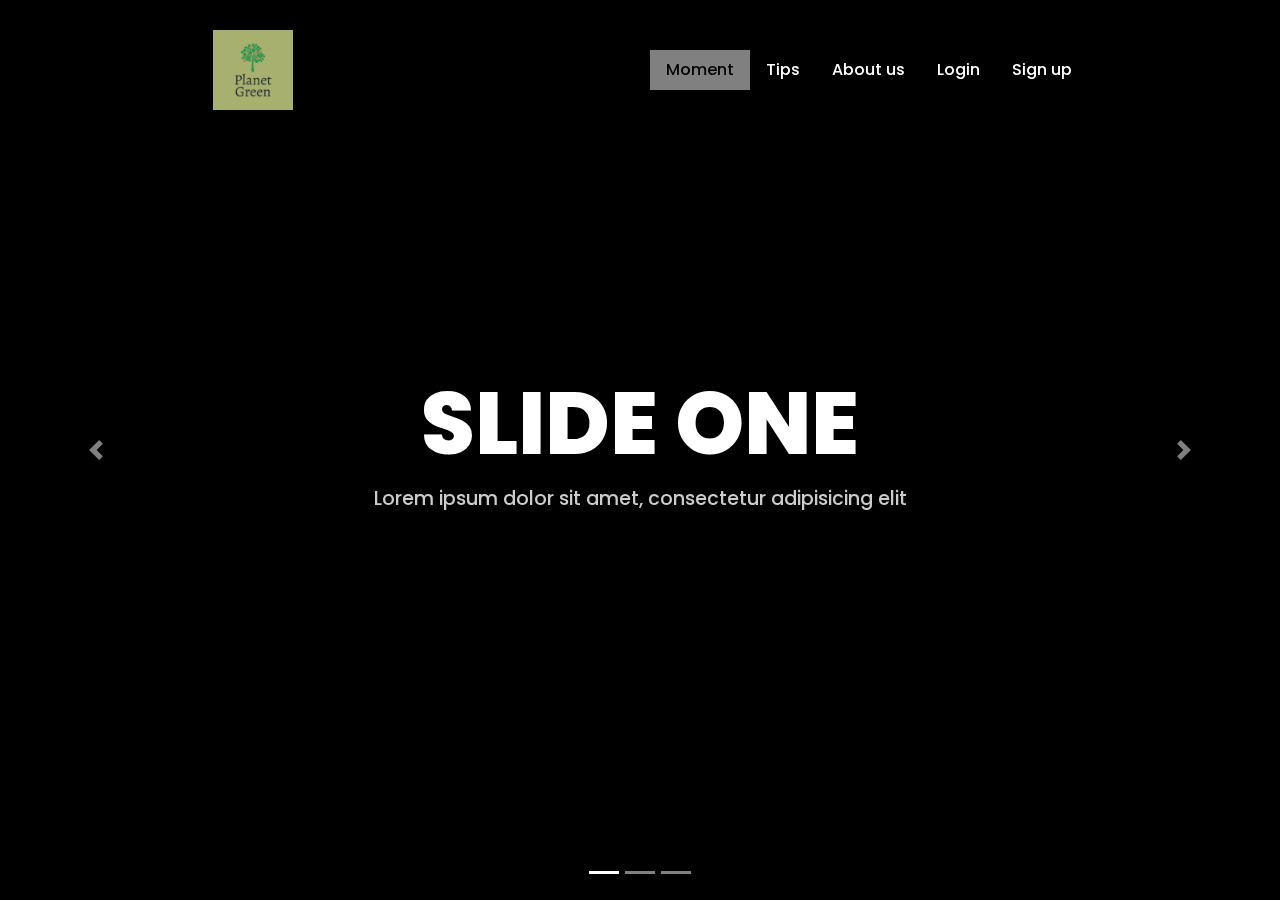
<file: index.html>
<!DOCTYPE html>
<html>
<head>
	<meta charset="utf-8"/>
	<title>Planet Green</title>
	<!-- bootstrap cdn -->
	<link rel="stylesheet" type="text/css" href="https://stackpath.bootstrapcdn.com/bootstrap/4.4.1/css/bootstrap.min.css"/>
	<!-- font awesome cdn -->
	<link rel="stylesheet" type="text/css" href="https://stackpath.bootstrapcdn.com/font-awesome/4.7.0/css/font-awesome.min.css"/>
	<!-- style.css -->
	<link rel="stylesheet" type="text/css" href="CSS/style.css"/>
	<!-- jquery cdn -->
	<script type="text/javascript" src="https://code.jquery.com/jquery-3.4.1.js"></script>
</head>
<body>

	<div class="container-fluid">
		<div class="row">
			<div class="col-md-12 navbar">
				<a href="index.html" class="logo navbar-brand text-white offset-md-2"><img src="images/logo.png" width="80"  alt="">
				</a>
				<ul class="nav">
					<li class="nav-item active"><a href="#" class="nav-link">Moment</a></li>
					<li class="nav-item"><a href="#" class="nav-link">Tips</a></li>
					<li class="nav-item"><a href="./aboutus.html" class="nav-link">About us</a></li>
					<li class="nav-item"><a href="./login.html" class="nav-link"> Login </a></li>
					<li class="nav-item"><a href="./signup.html" class="nav-link"> Sign up </a></li>
				</ul>
			</div>

			<!-- slider banner	 -->

			<div id="carouselExampleIndicators" class="carousel slide" data-ride="carousel">
			  <ol class="carousel-indicators">
			    <li data-target="#carouselExampleIndicators" data-slide-to="0" class="active"></li>
			    <li data-target="#carouselExampleIndicators" data-slide-to="1"></li>
			    <li data-target="#carouselExampleIndicators" data-slide-to="2"></li>
			  </ol>
			  <div class="carousel-inner">
			    <div class="carousel-item active">
			    	<div class="info">
			      		<h1>SLIDE ONE</h1>
			      		<p>Lorem ipsum dolor sit amet, consectetur adipisicing elit</p>
			      	</div>
			    </div>
			    <div class="carousel-item">
			    	<div class="info">
			      		<h1>SLIDE TWO</h1>
			      		<p>Lorem ipsum dolor sit amet, consectetur adipisicing elit</p>
			      	</div>
			    </div>
			    <div class="carousel-item">
			    	<div class="info">
			      		<h1>SLIDE THREE</h1>
			      		<p>Lorem ipsum dolor sit amet, consectetur adipisicing elit</p>
			      	</div>
			    </div>
			  </div>
			  <a class="carousel-control-prev" href="#carouselExampleIndicators" role="button" data-slide="prev">
			    <span class="carousel-control-prev-icon" aria-hidden="true"></span>
			    <span class="sr-only">Previous</span>
			  </a>
			  <a class="carousel-control-next" href="#carouselExampleIndicators" role="button" data-slide="next">
			    <span class="carousel-control-next-icon" aria-hidden="true"></span>
			    <span class="sr-only">Next</span>
			  </a>
			</div>
		</div>
	</div>



	<!-- scripts -->
	<!-- bootstrap javascript cdn -->
	
	<script type="text/javascript" src="https://stackpath.bootstrapcdn.com/bootstrap/4.4.1/js/bootstrap.min.js"></script>
</body>
</html>
</file>
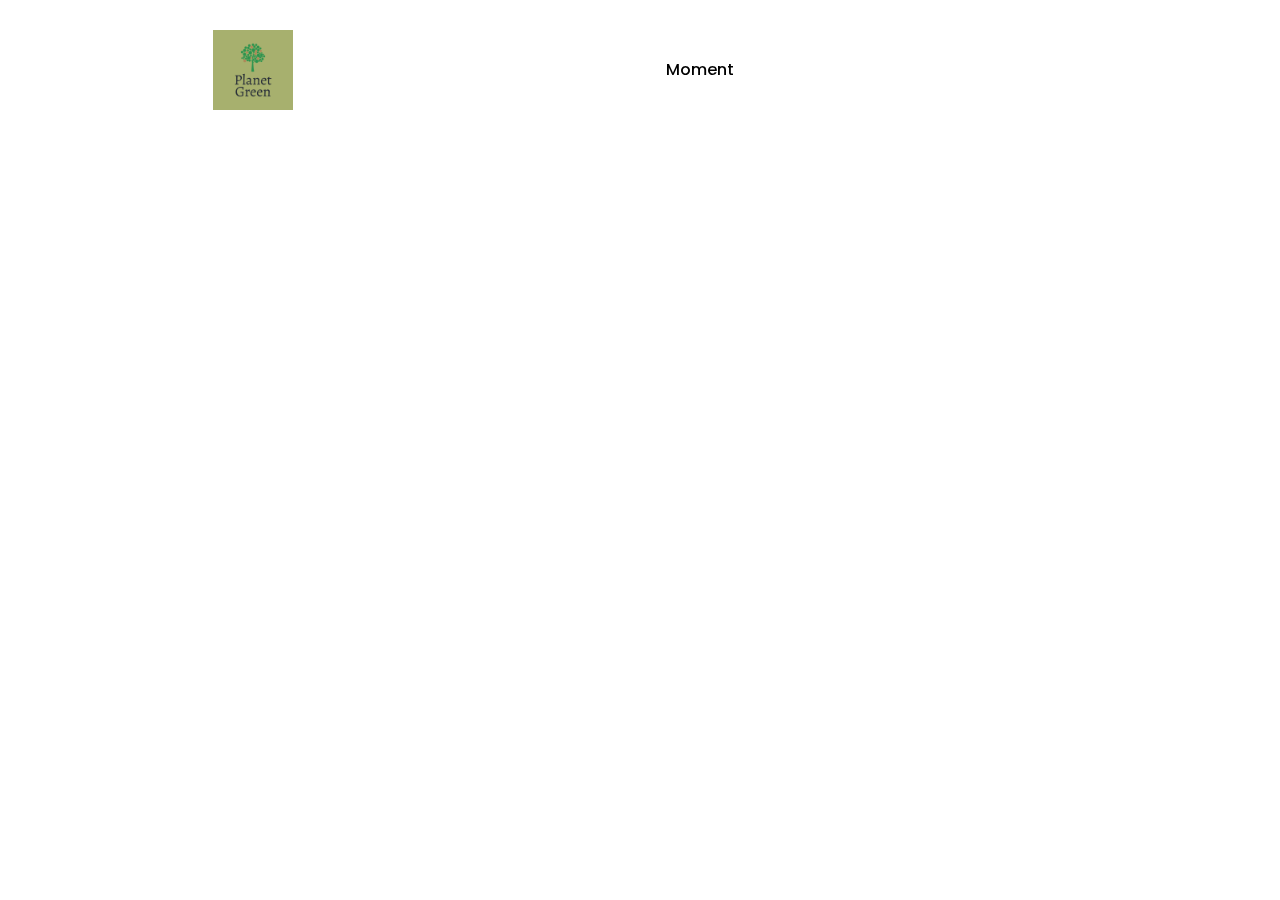
<file: aboutus.html>
<!DOCTYPE html>
<html>
<head>
	<meta charset="utf-8"/>
	<title>Planet Green</title>
	<!-- bootstrap cdn -->
	<link rel="stylesheet" type="text/css" href="https://stackpath.bootstrapcdn.com/bootstrap/4.4.1/css/bootstrap.min.css"/>
	<!-- font awesome cdn -->
	<link rel="stylesheet" type="text/css" href="https://stackpath.bootstrapcdn.com/font-awesome/4.7.0/css/font-awesome.min.css"/>
	<!-- style.css -->
	<link rel="stylesheet" type="text/css" href="CSS/style.css"/>
	<!-- jquery cdn -->
	<script type="text/javascript" src="https://code.jquery.com/jquery-3.4.1.js"></script>
</head>
<body>

	<div class="container-fluid">
		<div class="row">
			<div class="col-md-12 navbar">
				<a href="index.html" class="logo navbar-brand text-white offset-md-2"><img src="images/logo.png" width="80"  alt="">
				</a>
				<ul class="nav">
					<li class="nav-item active"><a href="#" class="nav-link">Moment</a></li>
					<li class="nav-item"><a href="#" class="nav-link">Tips</a></li>
					<li class="nav-item"><a href="./aboutus.html" class="nav-link">About us</a></li>
					<li class="nav-item"><a href="./login.html" class="nav-link"> Login </a></li>
					<li class="nav-item"><a href="./signup.html" class="nav-link"> Sign up </a></li>
				</ul>
			</div>
    </div>
	</div>



	<!-- scripts -->
	<!-- bootstrap javascript cdn -->
	
	<script type="text/javascript" src="https://stackpath.bootstrapcdn.com/bootstrap/4.4.1/js/bootstrap.min.js"></script>
</body>
</html>
</file>
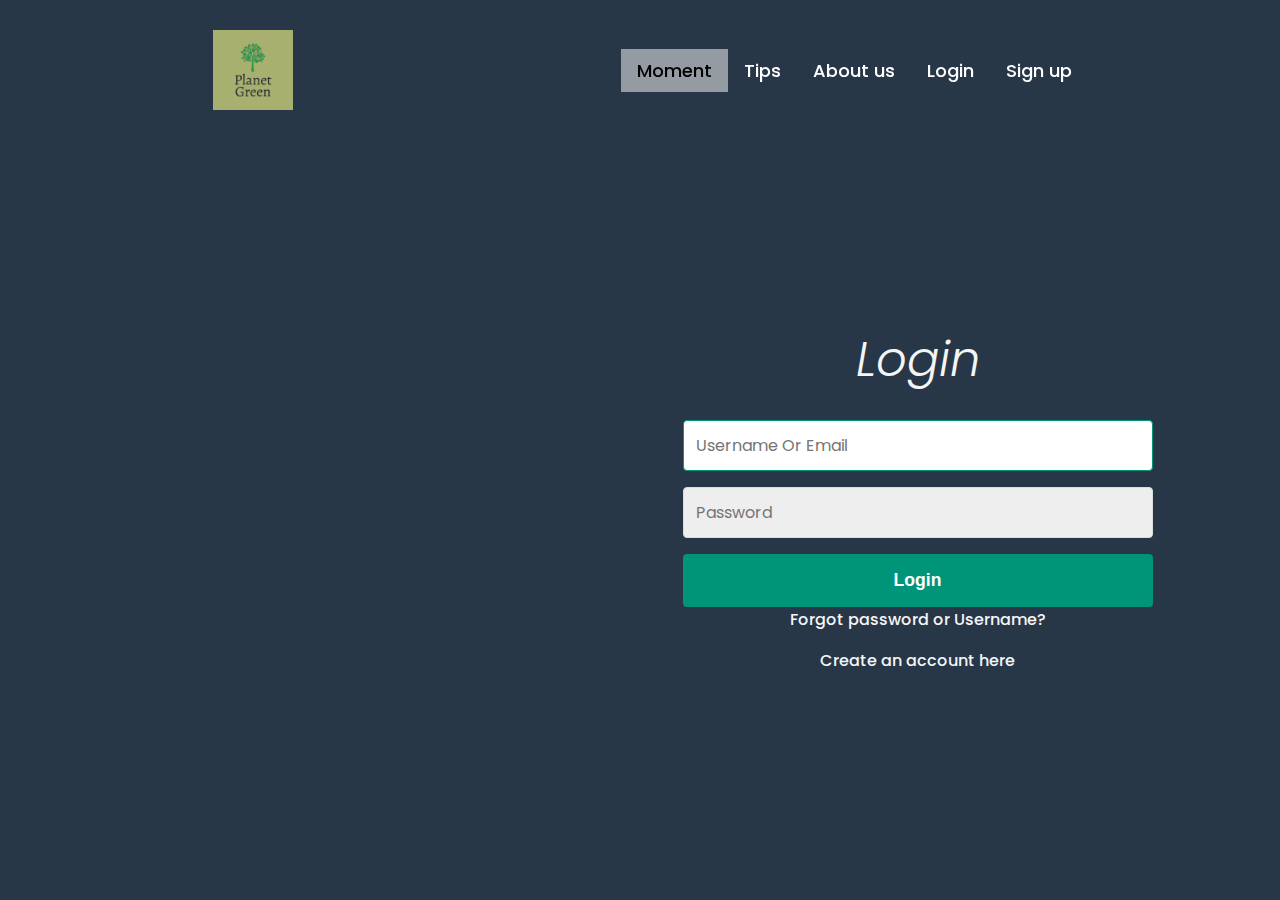
<file: login.html>
<!DOCTYPE html>
<html lang="en">
<head>
    <meta charset="UTF-8">
    <meta http-equiv="X-UA-Compatible" content="IE=edge">
    <meta name="viewport" content="width=device-width" initial-scale="2.0">
    <title>Login</title>
    
	<!-- bootstrap cdn -->
	<link rel="stylesheet" type="text/css" href="https://stackpath.bootstrapcdn.com/bootstrap/4.4.1/css/bootstrap.min.css"/>
	<!-- font awesome cdn -->
	<link rel="stylesheet" type="text/css" href="https://stackpath.bootstrapcdn.com/font-awesome/4.7.0/css/font-awesome.min.css"/>
	<!-- style.css -->
	<link rel="stylesheet" type="text/css" href="CSS/style.css"/>
	<!-- jquery cdn -->
	<script type="text/javascript" src="https://code.jquery.com/jquery-3.4.1.js"></script>
  
    
    <link rel ="stylesheet" type="text/css" href="CSS/main.css">
  
    
<!-- //<script src="http://code.jquery.com/jquery-3.1.1.min.js"></script> -->

  
    
</head>
<body>
 
  <div class="container-fluid">
		<div class="row">
			<div class="col-md-12 navbar">
				<a href="index.html" class="logo navbar-brand text-white offset-md-2"><img src="images/logo.png" width="80"  alt="">
				</a>
				<ul class="nav">
					<li class="nav-item active"><a href="#" class="nav-link">Moment</a></li>
					<li class="nav-item"><a href="#" class="nav-link">Tips</a></li>
					<li class="nav-item"><a href="#" class="nav-link">About us</a></li>
					<li class="nav-item"><a href="./login.html" class="nav-link"> Login </a></li>
					<li class="nav-item"><a href="./signup.html" class="nav-link"> Sign up </a></li>
				</ul>
			</div>

  
  
    <div class="container">
      <div id="error" class="form__message col-6"></div>
     
         
    
     <div id="login-reset" class="col-6">
     <form class='form' name="login" method="POST"  id="login">
      <h1 class="form__title">Login</h1>
      <div class="form__message form__message--error"></div>
     <div class="form__input-group">
       <input type='text' id="text1" class="form__input" autofocus placeholder="Username Or Email" required>
              <div class="form__input-error-message"></div> 
     </div> 
     <div class="form__input-group">
       <input type='password' class="form__input" autofocus placeholder="Password" required>
      <div class="form__input-error-message"></div> 
     </div> 
     <button class="form__button" type="submit" >Login</button>
     <p class="form_text">
       <a href="#" class="form__link" id="forgotpassword">Forgot password or Username?</a>
     </p>
     <p class="form_text">
       <a  class="form__link" href="./"  id="linkCreateAccount">Create an account here</a>
     </p>
   </form>

     <form class='form form--hidden' name="reset" id="resetpassword">
      <h1 class="form__title">Reset Password</h1>
      <div class="form_message form_message--error"></div>
     <div class="form__input-group">
       <input type='text' class="form__input" id="resetusername" autofocus placeholder="Username">
       <div class="form__input-error-message"></div> 
     </div> 
     <div class="form__input-group">
      <input type='text' class="form__input" id="resetemail" autofocus placeholder="Email">
     <div class="form__input-error-message"></div> 
    </div> 
     <div class="form__input-group">
       <input type='password' class="form__input"  id="rpassword" autofocus placeholder=" New Password">
      <div class="form__input-error-message"></div> 
     </div> 
     <div class="form__input-group">
      <input type='password' class="form__input" id="rpassword2" autofocus placeholder="Confirm New password">
     <div class="form__input-error-message"></div> 
    </div> 
     <button class="form__button" href="./" id ="backtologin" type="submit">Reset</button>
     
     
   </form>
  </div>



    </div>
    
    <script src="JS/login.js"></script>
  </body>
</html>

    

</html>
</file>
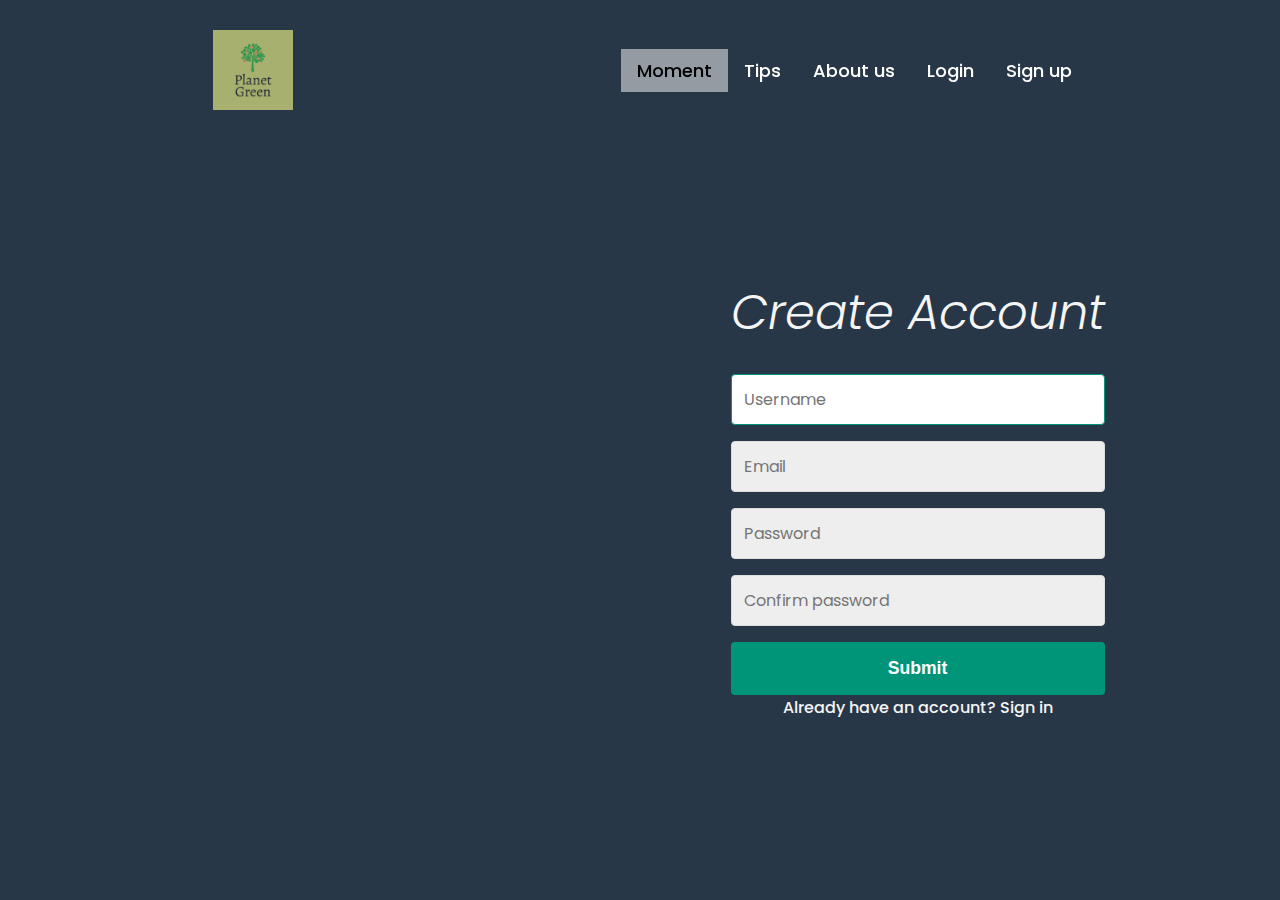
<file: signup.html>
<!DOCTYPE html>
<html lang="en">
<head>
    <meta charset="UTF-8">
    <meta http-equiv="X-UA-Compatible" content="IE=edge">
    <meta name="viewport" content="width=device-width, initial-scale=1.0">
    <title>Sign Up</title>
    <!-- bootstrap cdn -->
	<link rel="stylesheet" type="text/css" href="https://stackpath.bootstrapcdn.com/bootstrap/4.4.1/css/bootstrap.min.css"/>
	<!-- font awesome cdn -->
	<link rel="stylesheet" type="text/css" href="https://stackpath.bootstrapcdn.com/font-awesome/4.7.0/css/font-awesome.min.css"/>
	<!-- style.css -->
	<link rel="stylesheet" type="text/css" href="CSS/style.css"/>
	<!-- jquery cdn -->
	<script type="text/javascript" src="https://code.jquery.com/jquery-3.4.1.js"></script>
  

    <link rel ="stylesheet" href="CSS/main.css">
    <link rel="stylesheet" type="text/css" href="CSS/style.css"/>
    
<!-- <script src="http://code.jquery.com/jquery-3.1.1.min.js"></script> -->

    
</head>
<body>
    
	<div class="container-fluid">
		<div class="row">
			<div class="col-md-12 navbar">
				<a href="index.html" class="logo navbar-brand text-white offset-md-2"><img src="images/logo.png" width="80"  alt="">
				</a>
				<ul class="nav">
					<li class="nav-item active"><a href="#" class="nav-link">Moment</a></li>
					<li class="nav-item"><a href="#" class="nav-link">Tips</a></li>
					<li class="nav-item"><a href="#" class="nav-link">About us</a></li>
					<li class="nav-item"><a href="./login.html" class="nav-link"> Login </a></li>
					<li class="nav-item"><a href="./signup.html" class="nav-link"> Sign up </a></li>
				</ul>
			</div>

    <div class="container">     
      <div id="error" class="form__message"></div>
         
      <div id="login-reset"> <form class='form' method="POST" name="signup" id="createAccount">
        <h1 class="form__title">Create Account</h1>
       <!-- <div class="form__message form_message--error"></div> -->
       <div class="form__input-group">
        
         <input type='text' name="username" class="form__input"  id="signupUsername" autofocus placeholder="Username" >
         
<!--          
         <div id="user" class="form__input-error-message"></div> -->
       </div> 
       <div class="form__input-group">
        <input type='text' name="email" id="email" class="form__input" autofocus placeholder="Email">
       <!-- <div id="signemail" class="form__input-error-message"></div>  -->
      </div> 
       <div class="form__input-group">
         <input type='password' class="form__input" id="password"  autofocus placeholder="Password">
        <div class="form__input-error-message"></div> 
       </div> 
       <div class="form__input-group">
        <input type='password' class="form__input" id="password2"  autofocus placeholder="Confirm password">
       <!-- <div class="form__input-error-message"></div>  -->
      </div>
       <button class="form__button" type="submit" >Submit</button>
       
       <p class="form_text">
         <a  class="form__link" href="./login.html"  id="linklogin">Already have an account? Sign in</a>
       </p>
     </form>
    </div>
    </div>
    <script src="JS/login.js"></script>
  </body>
</html>

    

</html>
</file>
<file: CSS/style.css>
/*google font*/
@import url('https://fonts.googleapis.com/css?family=Poppins:400,700,800,900&display=swap');

*{
	margin: 0;
	padding: 0;
	box-sizing: border-box;
	font-family: 'Poppins',sans-serif;
}
.navbar{
	position: fixed;
	top: 0;
	z-index: 99999;
	padding:25px 0;
}
.navbar .logo{
	position: relative;
	
	font-size: 1.5em;
	text-transform: uppercase;
	font-weight: 750;
	letter-spacing: 2px;
}
.navbar ul.nav{
	margin-right: 15%;
}
.navbar ul.nav li.active,
.navbar ul.nav li:hover{
	background:rgba(255, 255, 255, 0.5);
	color: #000;

}
.navbar ul.nav li a{
	color: #fff;
	font-size: 1em;
	font-weight: 500;
}
.navbar ul.nav li.active a,
.navbar ul.nav li:hover a{
	color: #000;
}

/*slider*/
#carouselExampleIndicators{
	position: relative;
	height: 100vh;
	width: 100%;
}
#carouselExampleIndicators .carousel-inner{
	position: relative;
	height: 100%;
	width: 100%;
	background: #000;
}
#carouselExampleIndicators .carousel-inner:before{
	position: absolute;
	content: '';
	background: rgba(0, 0, 0, 0.45);
	top: 0;
	left: 0;
	height: 100%;
	width: 100%;
	z-index: 1;
}
#carouselExampleIndicators .carousel-inner .carousel-item{
	position: relative;
	height: 100%;
	width:100%;
	background: url('https://images.pexels.com/photos/443446/pexels-photo-443446.jpeg?auto=compress&cs=tinysrgb&dpr=2&h=650&w=940');
	background-size: 100% 100%;
	background-position: center;
	background-attachment: fixed;
}
#carouselExampleIndicators .carousel-inner .carousel-item:nth-child(2){
	background: url('https://images.pexels.com/photos/256937/pexels-photo-256937.jpeg?auto=compress&cs=tinysrgb&dpr=2&h=650&w=940');
	background-size: 100% 100%;
	background-position: center;
	background-attachment: fixed;
}
#carouselExampleIndicators .carousel-inner .carousel-item:nth-child(3){
	background: url('https://images.pexels.com/photos/1064162/pexels-photo-1064162.jpeg?auto=compress&cs=tinysrgb&dpr=2&h=650&w=940');
	background-size: 100% 100%;
	background-position: center;
	background-attachment: fixed;
}

#carouselExampleIndicators .carousel-inner .carousel-item .info{
	position: absolute;
	top: 50%;
	transform: translateY(-50%);
	height: auto;
	width: 100%;
	z-index: 1;
	text-align: center;
}
#carouselExampleIndicators .carousel-inner .carousel-item h1{
	height: auto;
	color: #fff;
	width: 100%;
	z-index: 1;
	text-align: center;
	font-size: 5.5em;
	font-weight: 750;
}
#carouselExampleIndicators .carousel-inner .carousel-item p{
	height: auto;
	color: #ccc;
	width: 100%;
	z-index: 1;
	text-align: center;
	font-size: 1.2em;
	font-weight: 500;
}
@media only screen and (min-width: 480px) and (max-width: 640px) {

	.navbar{
		position: fixed;
		top: 0;
		z-index: 99999;
		padding:25px 0;
	}
	
	.navbar ul.nav{
		margin-right: 0%;
	}
	
}
</file>
<file: CSS/main.css>
body {
  --color-primary: #009579;
  --color-primary-dark: #007f67;
  --color-secondary: #252c6a;
  --color-error: #cc3333;
  --color-success: #4bb544;
  --border-radius: 4px;

  margin: 0;
  height: 100vh;
  display: flex;
  align-items: center;
  justify-content: center;
  font-size: 18px;
  background: #283747;
  background-size: cover;
  padding-top: 120px;
}
.container {
  position: relative;
  /* left: 550px; */
  /* width: 500px; */
  /* max-width: 400px; */
  /* margin: auto;     */
  display: grid;
  grid-template-columns: 3fr 3fr;
  /* padding: 2rem; */
  box-shadow: 0 0 40px rgba(0, 0, 0, 0);
  border-radius: var(--border-radius);
  background: rgba(0, 0, 0, 0);
  height: 100%;
}
#login-reset {
  align-self: center;
  justify-self: start;
  max-width: 500px;
  margin: auto;
}
.container,
form__input,
.form__button {
  font: 500 1rem "Quicksand", sans-serif;
}
.form--hidden {
  display: none;
}
.form > *:first-child {
  margin-top: 0;
}

.form > *:last-child {
  margin-top: 0;
}
.form__title {
  margin-bottom: 2rem;
  text-align: center;
  font-size: -webkit-xxx-large;
  font-weight: 300;
  color: whitesmoke;
  font-style: italic;
}
.form__message {
  text-align: center;
  margin-bottom: 1 rem;
}
.form__message--success {
  color: var(--color-success);
}

/* .form__message--error{
    color: var(--color-error);
    
} */

.form__input-group {
  margin-bottom: 1rem;
}
.form__input {
  display: block;
  width: 100%;
  padding: 0.75rem;
  box-sizing: border-box;
  border-radius: var(--border-radius);
  border: 1px solid #dddddd;
  outline: none;
  background: #eeeeee;
  transition: background 0.2s, border-color 0.2s;
}
.form__input:focus {
  border-color: var(--color-primary);
  background: #ffffff;
}
.form__input--error {
  color: var(--color-error);
  border-color: var(--color-error);
}
.form__input-error-message {
  margin-top: 0.5rem;
  font-size: 0.85rem;
  color: var(--color-error);
}
.form__button {
  width: 100%;
  padding: 1rem 2rem;
  font-weight: bold;
  font-size: 1.1rem;
  color: #ffffff;
  border: none;
  border-radius: var(--border-radius);
  outline: none;
  cursor: pointer;
  background: var(--color-primary);
}
.form__button:hover {
  background: var(--color-primary-dark);
}
.form__button:active {
  transform: scale(0.98);
}
.form_text {
  text-align: center;
}
.form__link {
  color: whitesmoke;
  text-decoration: none;
  cursor: pointer;
}
.form__link:hover {
  text-decoration: underline;
  color: whitesmoke;
}
#error {
  height: 100%;
  width: 100%;
  min-width: 500px;
  vertical-align: center;
  align-self: center;
  justify-self: end;
  color: red;

  border-style: none;
  text-align: right;
  border-color: white;
  float: left;
  font-weight: bolder;

  border-width: 1px;
  font-size: 15px;
  background-color: rgba(0, 0, 0);
  opacity: 0;
}
@media only screen and (min-width: 480px) and (max-width: 640px) {
  body {
    display: flex;
    margin: 0;
    justify-content: center;
    align-items: center;
    font-size: 13px;
    
  }
  .form{
      margin: auto;
      justify-content: center;
  }

  .navbar ul.nav,
  #login-reset {
    position: static;
    margin-right: 0%;
  }

  .container {
    grid-template-columns: 1fr;
    height: 100%;
    min-width: 400px;
    width: 100%;
    
  }
  #login-reset {
    align-self: center;
     max-width:  400px;
  }

  #error {
    height: auto;
    width: auto;
    min-width: 500px;
    vertical-align: left;
    align-self: center;
    justify-self: center;
    color: red;

    text-align: center;

    font-weight: bolder;

    
    font-size: 13px;
    background-color: rgba(0, 0, 0);
    opacity: 0;
  }
}
</file>
